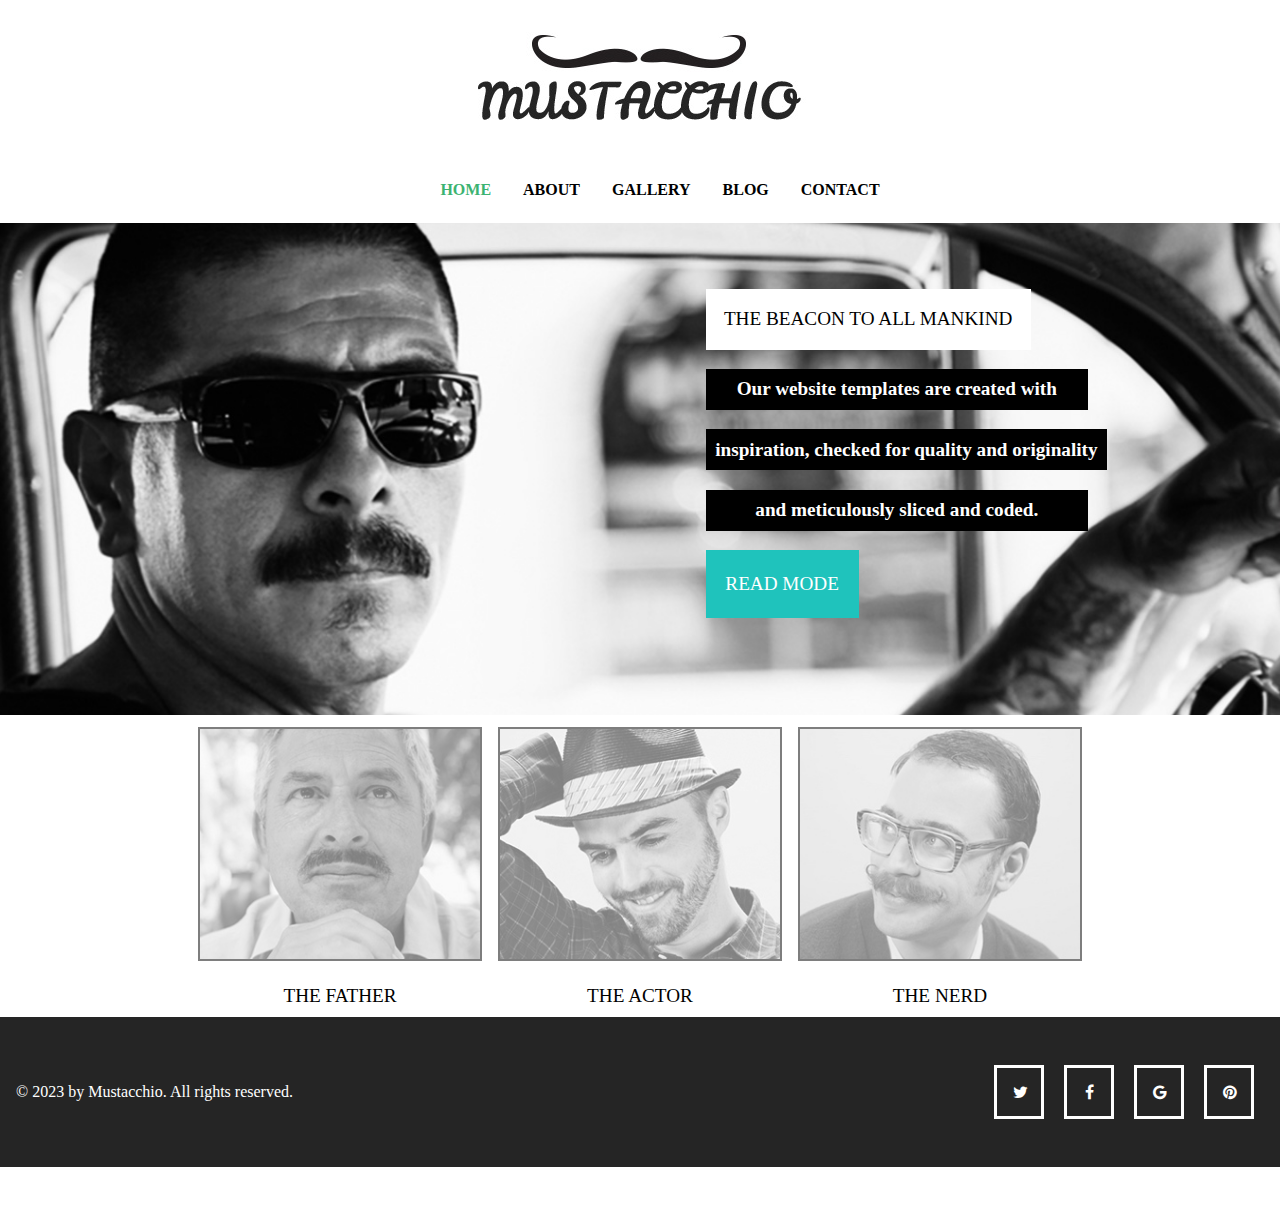
<file: index.html>
<!DOCTYPE html>
<html lang="en">
<head>
    <meta charset="UTF-8">
    <meta name="viewport" content="width=device-width, initial-scale=1.0">
    <meta http-equiv="X-UA-Compatible" content="ie=edge">
    <title>MUSTACCHIO</title>
    <link rel="stylesheet" href="style.css">
    <link rel="stylesheet" href="https://cdnjs.cloudflare.com/ajax/libs/font-awesome/4.7.0/css/font-awesome.min.css">
</head>
<body>
<header class="header col-lg-12 col-md-12 col-sm-12">
        <div class="logo col-lg-12 col-md-12 col-sm-12">
            <img src="logo.jpg" alt="logo">
        </div>
        <nav class="menu col-lg-12 col-md-12 col-sm-12">
            <ul>
                <li><a href="./index.html">home</a></li>
                <li><a href="./about/./about.html">about</a></li>
                <li><a href="./gallery/gallery.html">gallery</a></li>
                <li><a href="./blog/blog.html">blog</a></li>
                <li><a href="/contact/contact.html">contact</a></li>
            </ul>
        </nav>
</header>
<div class="banner col-lg-12 col-md-12 col-sm-12">
        <div class="banner-child">
            <img src="the-beacon.jpg" alt="banner">
        </div>
        <div class="banner-content">
            <p><span class="white">THE BEACON TO ALL MANKIND</span> <span class="black-1">Our website templates are created with</span><span class="black-2">inspiration, checked for quality and originality</span><span class="black-3">and meticulously sliced and coded.</span></p>
            <div class="readmode"><a href="/blog/blog.html"><p>read mode</p></a></div>
        </div>
        
</div>
<div class="container">
    <main class="content col-lg-12 col-md-12 col-sm-12">
        <div class="card-1 col-lg-4 col-md-6 col-sm-12">
            <img src="the-father.jpg" alt="the-father">
            <p>THE FATHER</p>
        </div>
        <div class="card-2 col-lg-4 col-md-6 col-sm-12">
            <img src="the-actor.jpg" alt="the-actor">
            <p>THE ACTOR</p>
        </div>
        <div class="card-3 col-lg-4 col-md-6 col-sm-12">
            <img src="the-nerd.jpg" alt="the-nerd">
            <p>THE NERD</p>
        </div>
    </main>
</div>
<footer class="footer col-lg-12 col-md-12 col-sm-12">
        <div class="info col-lg-6 col-md-6 col-sm-12">
            <p>© 2023 by Mustacchio. All rights reserved.</p>
        </div>
        <div class="social col-lg-6 col-md-6 col-sm-12">
            <a href="#" class="fa fa-facebook"></a>
            <a href="#" class="fa fa-twitter"></a>
            <a href="#" class="fa fa-google"></a>
            <a href="#" class="fa fa-pinterest"></a>
        </div>
    </footer>  
</body>
</html>
</file>
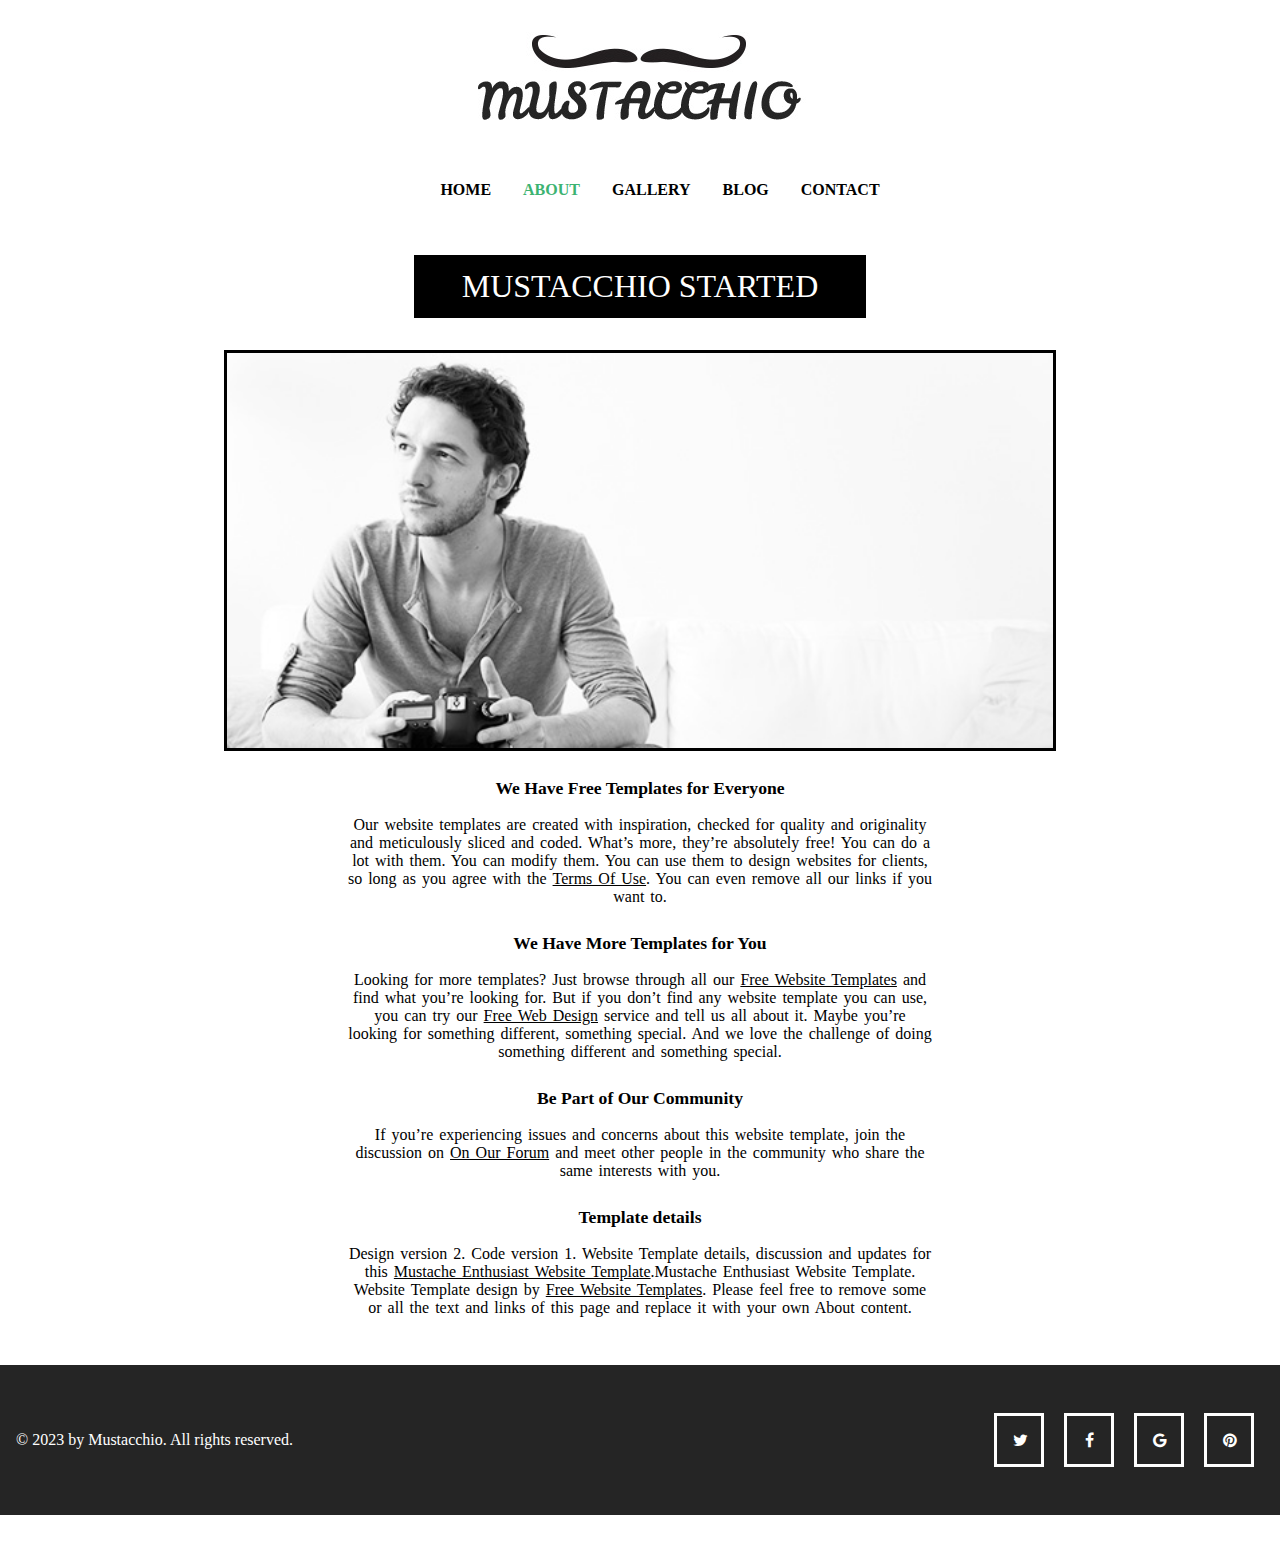
<file: about/about.html>
<!DOCTYPE html>
<html>
<head>
    <meta charset="utf-8">
    <meta http-equiv="X-UA-Compatible" content="IE=edge">
    <title>MUSTACCHIO-About</title>
    <meta name="viewport" content="width=device-width, initial-scale=1">
    <link rel="stylesheet" type="text/css" media="screen" href="./style-about.css">
    <link rel="stylesheet" href="https://cdnjs.cloudflare.com/ajax/libs/font-awesome/4.7.0/css/font-awesome.min.css">
</head>
<body>
        <header class="header col-lg-12 col-md-12 col-sm-12">
                <div class="logo col-lg-12 col-md-12 col-sm-12">
                    <img src="../logo.jpg" alt="logo">
                </div>
                <nav class="menu col-lg-12 col-md-12 col-sm-12">
                    <ul>
                        <li class="li"><a href="/index.html">home</a></li>
                        <li class="li"><a href="/about/about.html">about</a></li>
                        <li class="li"><a href="/gallery/gallery.html">gallery</a></li>
                        <li class="li"><a href="/blog/blog.html">blog</a></li>
                        <li class="li"><a href="/contact/contact.html">contact</a></li>
                    </ul>
                </nav>
        </header>
        <div class="banner col-lg-12 col-md-12 col-sm-12">
                <div class="banner-content col-lg-12 col-md-12 col-sm-12">
                    <p>mustacchio started</p>
                </div>
                <div class="banner-img col-lg-12 col-md-12 col-sm-12">
                    <img src="photographer.jpg" alt="#">
                </div>
                
        </div>
        <div class="container">
            <p>We Have Free Templates for Everyone</p>
                <p>Our website templates are created with inspiration, checked for quality and originality and meticulously sliced and coded. What’s more, they’re absolutely free! You can do a lot with them. You can modify them. You can use them to design websites for clients, so long as you agree with the <a href="#">Terms of Use</a>. You can even remove all our links if you want to.</p>
            <p>We Have More Templates for You</p>
                <p>Looking for more templates? Just browse through all our <a href="#">Free Website Templates</a> and find what you’re looking for. But if you don’t find any website template you can use, you can try our <a href="#">Free Web Design</a> service and tell us all about it. Maybe you’re looking for something different, something special. And we love the challenge of doing something different and something special.</p>
            <p>Be Part of Our Community</p>
                <p>If you’re experiencing issues and concerns about this website template, join the discussion on <a class="lower" href="#">on our forum</a> and meet other people in the community who share the same interests with you.</p>
            <p>Template details</p>
                <p>Design version 2. Code version 1. Website Template details, discussion and updates for this <a href="#">Mustache Enthusiast Website Template</a>.Mustache Enthusiast Website Template. Website Template design by <a href="#">Free Website Templates</a>. Please feel free to remove some or all the text and links of this page and replace it with your own About content.</p>
        </div>
        <footer class="footer col-lg-12 col-md-12 col-sm-12">
                <div class="info col-lg-6 col-md-6 col-sm-12">
                    <p>© 2023 by Mustacchio. All rights reserved.</p>
                </div>
                <div class="social col-lg-6 col-md-6 col-sm-12">
                    <a href="#" class="fa fa-facebook"></a>
                    <a href="#" class="fa fa-twitter"></a>
                    <a href="#" class="fa fa-google"></a>
                    <a href="#" class="fa fa-pinterest"></a>
                </div>
            </footer>  
</body>
</html>
</file>
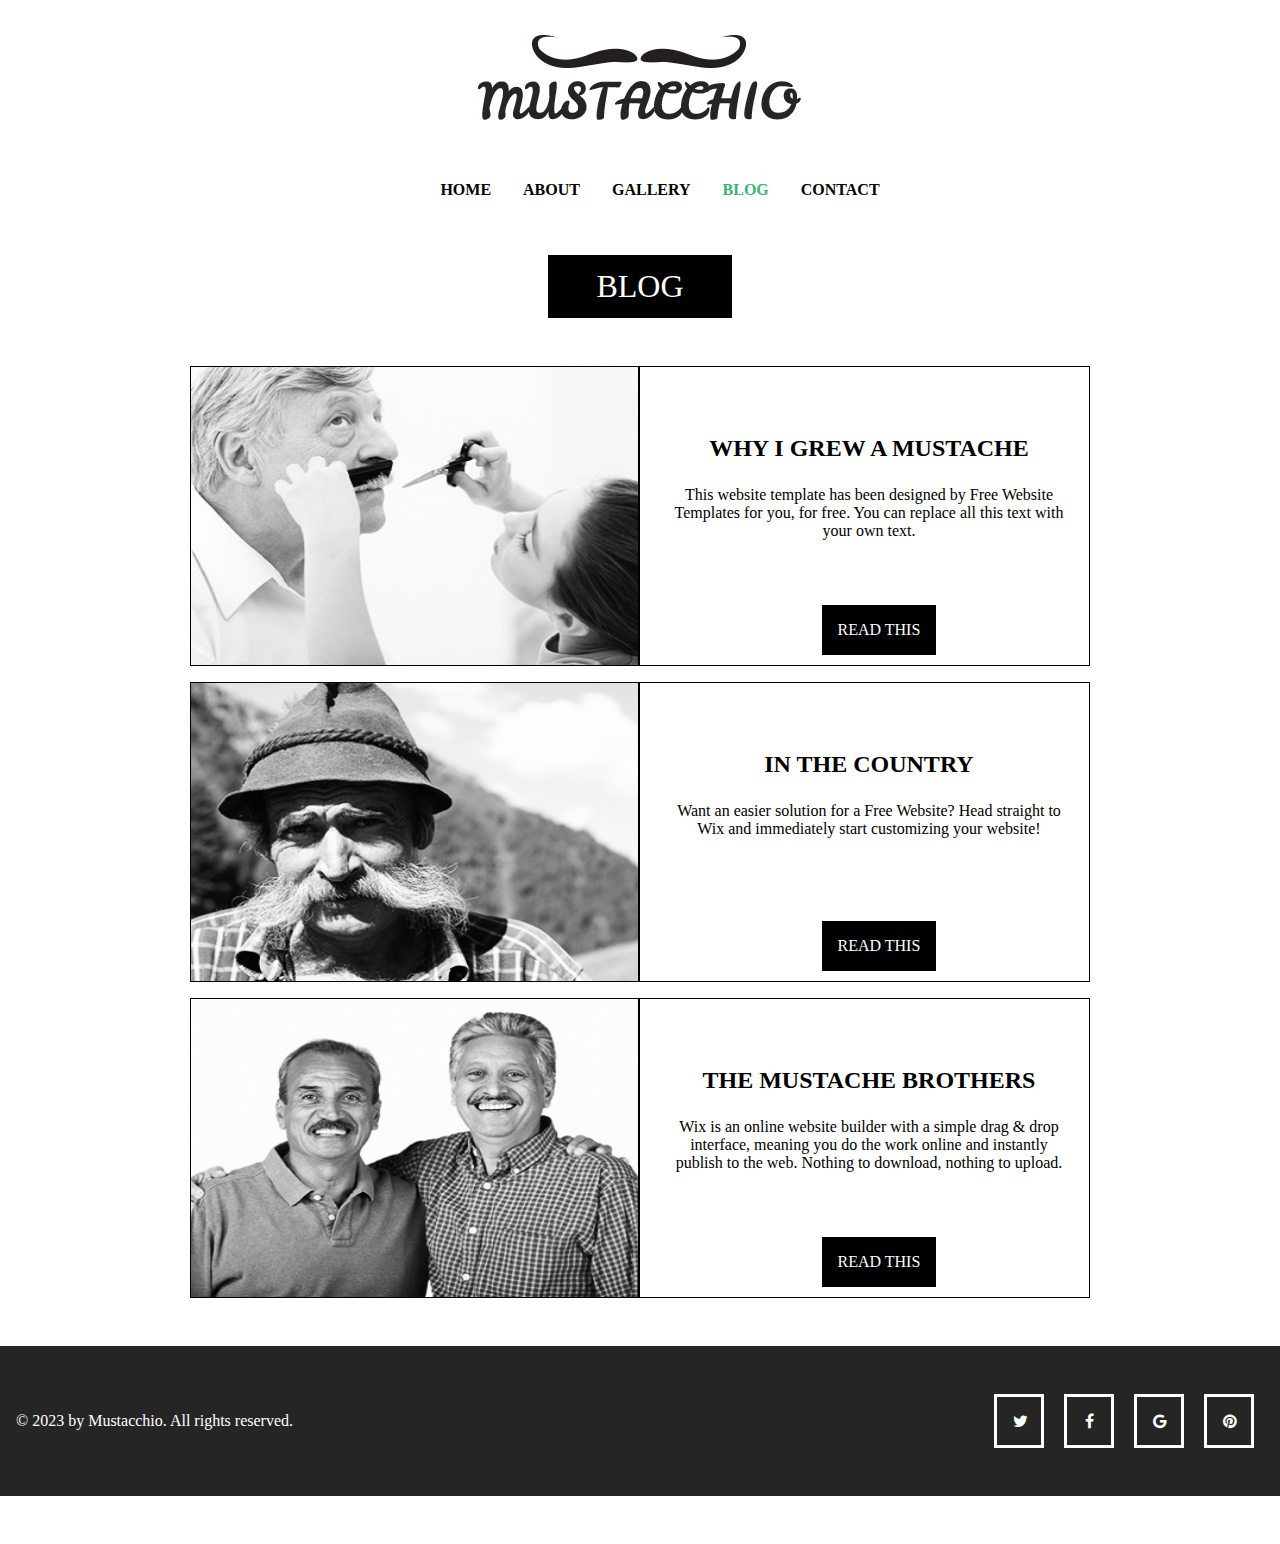
<file: blog/blog.html>
<!DOCTYPE html>
<html>
<head>
    <meta charset="utf-8">
    <meta http-equiv="X-UA-Compatible" content="IE=edge">
    <title>MUSTACCHIO-Blog</title>
    <meta name="viewport" content="width=device-width, initial-scale=1">
    <link rel="stylesheet" type="text/css" media="screen" href="./style-blog.css">
    <link rel="stylesheet" href="https://cdnjs.cloudflare.com/ajax/libs/font-awesome/4.7.0/css/font-awesome.min.css">
</head>
<body>
        <header class="header col-lg-12 col-md-12 col-sm-12">
                <div class="logo col-lg-12 col-md-12 col-sm-12">
                    <img src="../logo.jpg" alt="logo">
                </div>
                <nav class="menu col-lg-12 col-md-12 col-sm-12">
                    <ul>
                        <li class="li"><a href="/index.html">home</a></li>
                        <li class="li"><a href="/about/about.html">about</a></li>
                        <li class="li"><a href="/gallery/gallery.html">gallery</a></li>
                        <li class="li"><a href="/blog/blog.html">blog</a></li>
                        <li class="li"><a href="/contact/contact.html">contact</a></li>
                    </ul>
                </nav>
        </header>
        <div class="banner col-lg-12 col-md-12 col-sm-12">
                <div class="banner-content col-lg-12 col-md-12 col-sm-12">
                    <p>blog</p>
                </div>   
        </div>
        <div class="container">
                <div class="container-img col-lg-12 col-md-12 col-sm-12">
                        <img src="cutting-mustache.jpg" alt="#">
                        <div class="container-content">
                                <p class="title">WHY I GREW A MUSTACHE</p>
                                <p class="content">This website template has been designed by Free Website Templates for you, for free. You can replace all this text with your own text.</p>
                        </div>
                        <div class="btn-content">
                            <a href="/blog//read this/read-this.html">READ THIS</a>
                        </div>
                </div>
                <div class="container-img col-lg-12 col-md-12 col-sm-12">
                        <img src="in-the-country.jpg" alt="#">
                        <div class="container-content">
                                <p class="title">IN THE COUNTRY</p>
                                <p class="content">Want an easier solution for a Free Website? Head straight to Wix and immediately start customizing your website!</p>
                        </div>
                        <div class="btn-content">
                            <a href="/blog//read this/read-this.html">READ THIS</a>
                        </div>
                </div>
                <div class="container-img col-lg-12 col-md-12 col-sm-12">
                        <img src="mustache-brothers.jpg" alt="#">
                        <div class="container-content">
                                <p class="title">THE MUSTACHE BROTHERS</p>
                                <p class="content">Wix is an online website builder with a simple drag & drop interface, meaning you do the work online and instantly publish to the web. Nothing to download, nothing to upload.</p>
                        </div>
                        <div class="btn-content">
                            <a href="/blog//read this/read-this.html">READ THIS</a>
                        </div>
                </div>
        </div>
        <footer class="footer col-lg-12 col-md-12 col-sm-12">
                <div class="info col-lg-6 col-md-6 col-sm-12">
                    <p>© 2023 by Mustacchio. All rights reserved.</p>
                </div>
                <div class="social col-lg-6 col-md-6 col-sm-12">
                    <a href="#" class="fa fa-facebook"></a>
                    <a href="#" class="fa fa-twitter"></a>
                    <a href="#" class="fa fa-google"></a>
                    <a href="#" class="fa fa-pinterest"></a>
                </div>
            </footer>  
</body>
</html>
</file>
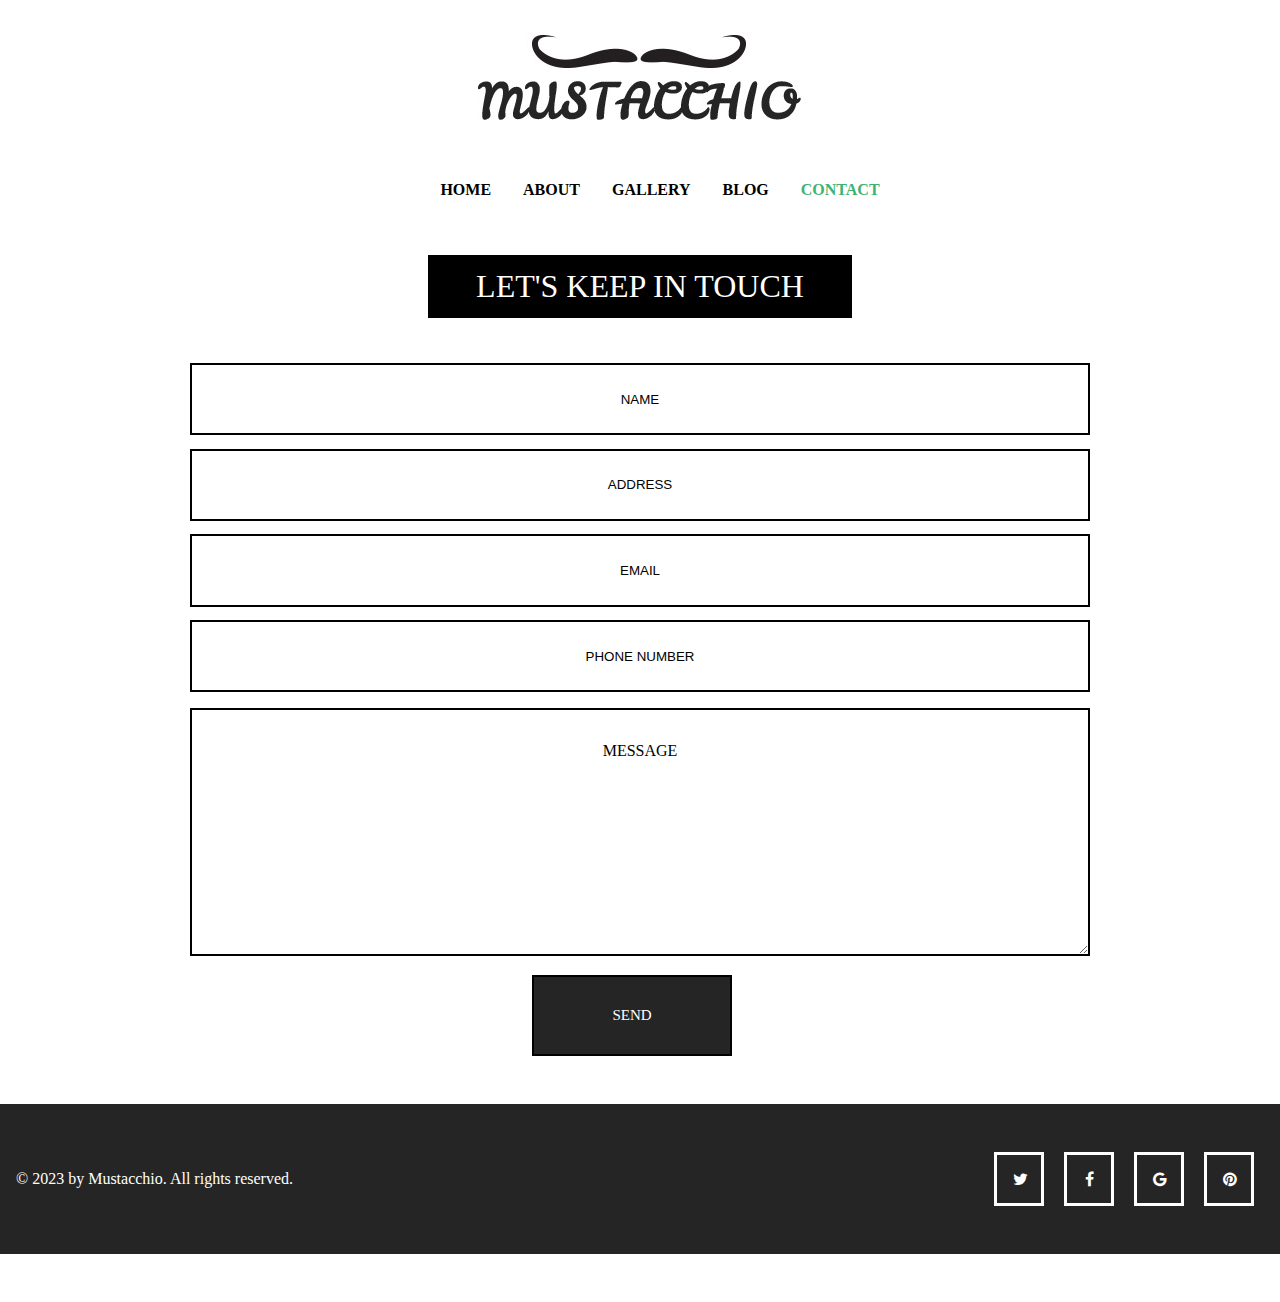
<file: contact/contact.html>
<!DOCTYPE html>
<html>
<head>
    <meta charset="utf-8">
    <meta http-equiv="X-UA-Compatible" content="IE=edge">
    <title>MUSTACCHIO-Contact</title>
    <meta name="viewport" content="width=device-width, initial-scale=1">
    <link rel="stylesheet" type="text/css" media="screen" href="./style-contact.css">
    <link rel="stylesheet" href="https://cdnjs.cloudflare.com/ajax/libs/font-awesome/4.7.0/css/font-awesome.min.css">
</head>
<body>
        <header class="header col-lg-12 col-md-12 col-sm-12">
                <div class="logo col-lg-12 col-md-12 col-sm-12">
                    <img src="../logo.jpg" alt="logo">
                </div>
                <nav class="menu col-lg-12 col-md-12 col-sm-12">
                    <ul>
                        <li class="li"><a href="/index.html">home</a></li>
                        <li class="li"><a href="/about/about.html">about</a></li>
                        <li class="li"><a href="/gallery/gallery.html">gallery</a></li>
                        <li class="li"><a href="/blog/blog.html">blog</a></li>
                        <li class="li"><a href="/contact/contact.html">contact</a></li>
                    </ul>
                </nav>
        </header>
        <div class="banner col-lg-12 col-md-12 col-sm-12">
                <div class="banner-content col-lg-12 col-md-12 col-sm-12">
                    <p>LET'S KEEP IN TOUCH</p>
                </div>   
        </div>
        <div class="container">
                <div class="container col-lg-12 col-md-12 col-sm-12">
                    <form action="contact.html">
                        <input type="text" name="name" value="NAME">
                        <input type="text" name="address" value="ADDRESS">
                        <input type="text" name="email" value="EMAIL">
                        <input type="text" name="phone number" value="PHONE NUMBER">
                        <textarea name="message" id="textarea" cols="30" rows="10">MESSAGE</textarea>
                        <div class="input"><input type="submit" value="SEND"></div>
                    </form>
                </div>
        </div>
        <footer class="footer col-lg-12 col-md-12 col-sm-12">
                <div class="info col-lg-6 col-md-6 col-sm-12">
                    <p>© 2023 by Mustacchio. All rights reserved.</p>
                </div>
                <div class="social col-lg-6 col-md-6 col-sm-12">
                    <a href="#" class="fa fa-facebook"></a>
                    <a href="#" class="fa fa-twitter"></a>
                    <a href="#" class="fa fa-google"></a>
                    <a href="#" class="fa fa-pinterest"></a>
                </div>
            </footer>  
</body>
</html>
</file>
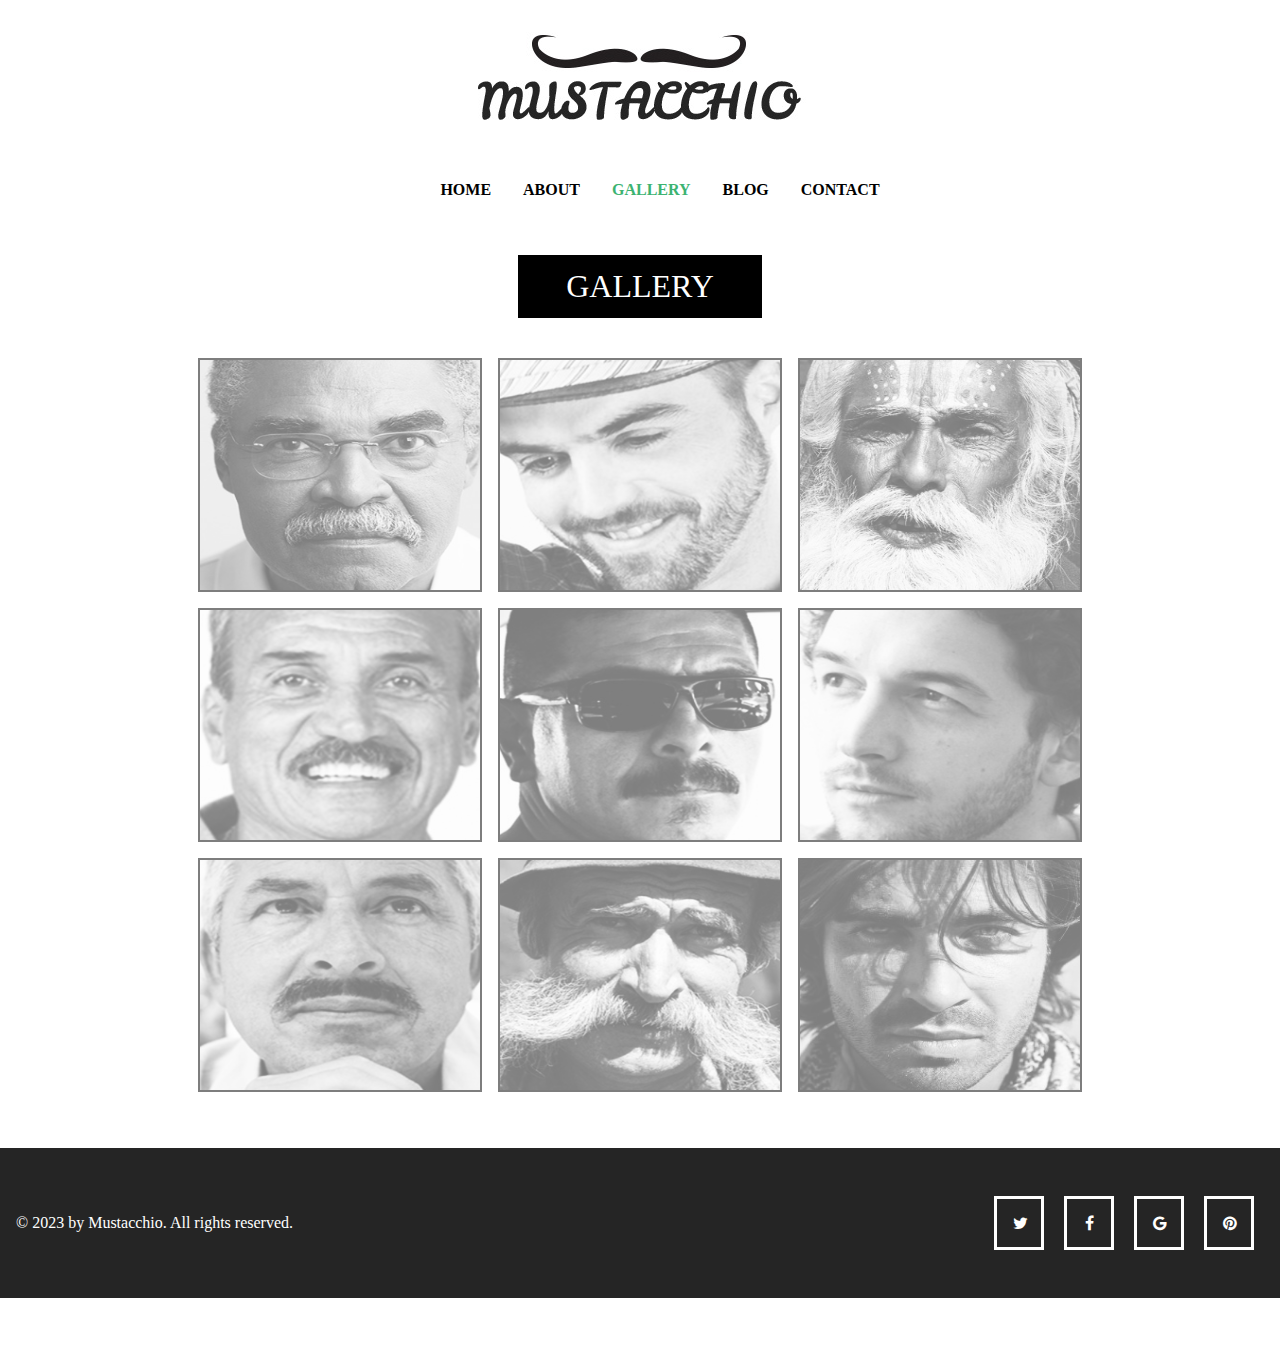
<file: gallery/gallery.html>
<!DOCTYPE html>
<html>
<head>
    <meta charset="utf-8">
    <meta http-equiv="X-UA-Compatible" content="IE=edge">
    <title>MUSTACCHIO-Gallery</title>
    <meta name="viewport" content="width=device-width, initial-scale=1">
    <link rel="stylesheet" type="text/css" media="screen" href="./style-gallery.css">
    <link rel="stylesheet" href="https://cdnjs.cloudflare.com/ajax/libs/font-awesome/4.7.0/css/font-awesome.min.css">
</head>
<body>
        <header class="header col-lg-12 col-md-12 col-sm-12">
                <div class="logo col-lg-12 col-md-12 col-sm-12">
                    <img src="../logo.jpg" alt="logo">
                </div>
                <nav class="menu col-lg-12 col-md-12 col-sm-12">
                    <ul>
                        <li class="li"><a href="/index.html">home</a></li>
                        <li class="li"><a href="/about/about.html">about</a></li>
                        <li class="li"><a href="/gallery/gallery.html">gallery</a></li>
                        <li class="li"><a href="/blog/blog.html">blog</a></li>
                        <li class="li"><a href="/contact/contact.html">contact</a></li>
                    </ul>
                </nav>
        </header>
        <div class="banner col-lg-12 col-md-12 col-sm-12">
                <div class="banner-content col-lg-12 col-md-12 col-sm-12">
                    <p>GALLERY</p>
                </div>
        </div>
        <div class="container">
                <main class="content col-lg-12 col-md-12 col-sm-12">
                    <div class="card-1 col-lg-4 col-md-6 col-sm-12">
                        <img src="mustache1.jpg">
                    </div>
                    <div class="card-2 col-lg-4 col-md-6 col-sm-12">
                        <img src="mustache2.jpg">
                    </div>
                    <div class="card-3 col-lg-4 col-md-6 col-sm-12">
                        <img src="mustache3.jpg">
                    </div>
                    <div class="card-1 col-lg-4 col-md-6 col-sm-12">
                            <img src="mustache4.jpg">
                        </div>
                        <div class="card-2 col-lg-4 col-md-6 col-sm-12">
                            <img src="mustache5.jpg">
                         </div>
                        <div class="card-3 col-lg-4 col-md-6 col-sm-12">
                            <img src="mustache6.jpg">
                         </div>
                        <div class="card-1 col-lg-4 col-md-6 col-sm-12">
                                <img src="mustache7.jpg">
                            </div>
                            <div class="card-2 col-lg-4 col-md-6 col-sm-12">
                                <img src="mustache8.jpg" alt="the-actor">
                            </div>
                            <div class="card-3 col-lg-4 col-md-6 col-sm-12">
                                <img src="mustache9.jpg" alt="the-nerd">
                            </div>
                </main>
            </div>
        <footer class="footer col-lg-12 col-md-12 col-sm-12">
                <div class="info col-lg-6 col-md-6 col-sm-12">
                    <p>© 2023 by Mustacchio. All rights reserved.</p>
                </div>
                <div class="social col-lg-6 col-md-6 col-sm-12">
                    <a href="#" class="fa fa-facebook"></a>
                    <a href="#" class="fa fa-twitter"></a>
                    <a href="#" class="fa fa-google"></a>
                    <a href="#" class="fa fa-pinterest"></a>
                </div>
            </footer>  
</body>
</html>
</file>
<file: style.css>
*{
    box-sizing: border-box;
}
body{
    padding: 0;
    margin: 0;
}
.container{
    max-width: 900px;
    margin: auto;
}
[class*='col']{
    display: flex;
    flex-wrap: wrap;
    /* border: 1px solid #000; */
    min-height: 50px;
}
.header>*{
    display: flex;
    justify-content: center;
}
.logo{
    padding: 2em 1em;
}
.menu{
    position: relative;
}
.menu ul{
    list-style-type: none;
    display: flex;
}
a{
    display: block;
    text-transform: uppercase;
    text-decoration: none;
}
.menu a{
    color: #000;
    font-weight: 900;
    padding: .5em 1em;
}
.menu ul >:nth-child(1) a{
    color: mediumseagreen;
}
.menu a:hover {
    color: mediumseagreen;
}
.banner-child{
    position: relative;
    display: block;
    width: 100%;
}
.banner-child img{
    width: 100%;
}
.banner-content{
    position: absolute;
    font-size: 1.2em;
    font-weight: 400;
    top: 30%;
    right: 15%;
    text-align: center;
}
.banner-content .white{
    display: block;
    background-color: #ffffff;
    width: 85%;
    padding: 1em 0;
}
[class*='black']{
    display: block;
    background-color: #000000;
    color: #ffffff;
    font-weight: 600;
    padding: .5em 0;
    margin-top: 1em;
}
.black-1{
    width: 100%;
}
.black-2{
    width: 105%;
}
.black-3{
    width: 100%;
}
.readmode{
    text-transform: uppercase;
    background-color: rgb(31, 195, 188);
    width: 40%;
}
.readmode a{
    display: block;
    color: #ffffff;
    padding: .2em;
}
.readmode a:hover{
    background-color:rgba(255, 255, 255, .3)
}
.content > *{
    justify-content: center;
    align-items: center;
    width: 100%;
    padding: .5em;
    cursor: pointer;
}
.card-1{
    display: block;
    height: 250px;
    position: relative;
    
    /* border: 1px solid #000; */
}
.card-1 img{
    height: 100%;
    width: 100%;
    opacity: .5;
    border: 2px solid #000;
}
.card-2{
    display: block;
    height: 250px;
    position: relative;
}
.card-2 img{
    height: 100%;
    width: 100%;
    border: 2px solid #000;
    opacity: .5;
}
.card-3{
    display: block;
    height: 250px;
    position: relative;
}
.card-3 img{
    height: 100%;
    width: 100%;
    border: 2px solid #000;
    opacity: .5;
}
[class*='card'] img:hover{
    transition: 1.5s;
    opacity: 1;
}
.content p{
    text-align: center;
    font-weight: 500;
    font-size: 1.2em;
}
.footer{
    display: flex;
    margin: 3em 0;
    min-height: 150px;
    background-color: rgb(37, 37, 37);
    align-items: center;
    padding: 0 1em;
}
.info p{
    color: #ffffff;
}
.social{
    justify-content: flex-end;
}
.fa {
    padding: 1em;
    font-size: 30px;
    width: 50px;
    text-align: center;
    text-decoration: none;
    margin: 20px 10px;
    border: 3px solid #fff;
    font-weight: 700;
}
.fa:hover {
    background-color: white;
    color: black;
}

.fa-facebook {
    background: rgb(37, 37, 37);
    color: white;
}

.fa-twitter {
    background: rgb(37, 37, 37);
    color: white;
    order: -1;
}

.fa-google {
    background: rgb(37, 37, 37);
    color: white;
}
.fa-pinterest {
    background: rgb(37, 37, 37);
    color: white;
}






/* RESONSIVE */
@media screen and (min-width: 576px){
    .col-sm-1{max-width: 8.3333%;flex-basis : 8.3333%}
    .col-sm-2{max-width: 16.6667%;flex-basis : 16.6667%}
    .col-sm-3{max-width: 25%;flex-basis : 25%}
    .col-sm-4{max-width: 33.3333%;flex-basis : 33.3333%}
    .col-sm-5{max-width: 41.6667%;flex-basis : 41.6667%}
    .col-sm-6{max-width: 50%;flex-basis : 50%}
    .col-sm-7{max-width: 58.3333%;flex-basis : 58.3333%}
    .col-sm-8{max-width: 66.6667%;flex-basis : 66.6667%}
    .col-sm-9{max-width: 75%;flex-basis : 75%}
    .col-sm-10{max-width: 83.3333%;flex-basis : 83.3333%}
    .col-sm-11{max-width: 91.6667%;flex-basis : 91.6667%}
    .col-sm-12{max-width: 100%;flex-basis : 100%}
}
  @media screen and (min-width: 768px){
    .col-md-1{max-width: 8.3333%;flex-basis : 8.3333%}
    .col-md-2{max-width: 16.6667%;flex-basis : 16.6667%}
    .col-md-3{max-width: 25%;flex-basis : 25%}
    .col-md-4{max-width: 33.3333%;flex-basis : 33.3333%}
    .col-md-5{max-width: 41.6667%;flex-basis : 41.6667%}
    .col-md-6{max-width: 50%;flex-basis : 50%}
    .col-md-7{max-width: 58.3333%;flex-basis : 58.3333%}
    .col-md-8{max-width: 66.6667%;flex-basis : 66.6667%}
    .col-md-9{max-width: 75%;flex-basis : 75%}
    .col-md-10{max-width: 83.3333%;flex-basis : 83.3333%}
    .col-md-11{max-width: 91.6667%;flex-basis : 91.6667%}
    .col-md-12{max-width: 100%;flex-basis : 100%}
    
  }
  @media screen and (min-width: 992px){
    .col-lg-1{max-width: 8.3333%;flex-basis : 8.3333%}
    .col-lg-2{max-width: 16.6667%;flex-basis : 16.6667%}
    .col-lg-3{max-width: 25%;flex-basis : 25%}
    .col-lg-4{max-width: 33.3333%;flex-basis : 33.3333%}
    .col-lg-5{max-width: 41.6667%;flex-basis : 41.6667%}
    .col-lg-6{max-width: 50%;flex-basis : 50%}
    .col-lg-7{max-width: 58.3333%;flex-basis : 58.3333%}
    .col-lg-8{max-width: 66.6667%;flex-basis : 66.6667%}
    .col-lg-9{max-width: 75%;flex-basis : 75%}
    .col-lg-10{max-width: 83.3333%;flex-basis : 83.3333%}
    .col-lg-11{max-width: 91.6667%;flex-basis : 91.6667%}
    .col-lg-12{max-width: 100%;flex-basis : 100%}
  }
  @media screen and (min-width: 768px) and (max-width: 991px){
      .container{
          flex-direction: column;
      }
      .banner-content{
          display: none;
      }
      .content > *{
          padding: 2em;
      }
      .card-3{
          margin-left: 25%;
      }
  }
  @media screen and (min-width: 576px) and (max-width: 767px){
    .container{
        flex-direction: column;
    }
    .banner-content{
        display: none;
    }
    .content > *{
        padding: 2em;
    }
    .content img{
        width: 50%;
        margin-left: 25%;
    }
    .footer>*{
        justify-content: center;
    }

  }
  /* END RESPONSIVE */
</file>
<file: about/style-about.css>
*{
    box-sizing: border-box;
}
body{
    padding: 0;
    margin: 0;
}
.container{
    max-width: 900px;
    margin: auto;
}
[class*='col']{
    display: flex;
    flex-wrap: wrap;
    /* border: 1px solid #000; */
    min-height: 50px;
}
.header>*{
    display: flex;
    justify-content: center;
}
.logo{
    padding: 2em 1em;
}
.menu{
    position: relative;
}
.menu ul{
    list-style-type: none;
    display: flex;
}
a{
    display: block;
    text-transform: uppercase;
    text-decoration: none;
}
.menu a{
    color: #000;
    font-weight: 900;
    padding: .5em 1em;
}
.menu ul >:nth-child(2) a{
    color: mediumseagreen;
}
.menu a:hover {
    color: mediumseagreen;
}
.banner >*{
    justify-content: center;
}
.banner p{
    background-color: black;
    padding: .4em 1.5em;
    color: #ffffff;
    text-transform: uppercase;
    font-weight: 500;
    font-size: 2em;
}
.banner-img img{
    border: 3px solid #000;
    width: 65%;
    height: 100%;
}
.container>p:nth-child(odd) {
    text-align: center;
    font-size: 1.1em;
    font-weight: bold;
    padding: .5em 0 0;
}
.container>p:nth-child(even){
    text-align: center;
    width: 65%;
    margin-left: 17.5%;
    word-spacing: 2px;
}
.container a{
    display: inline-block;
    color: #000000;
    text-decoration: underline;
    text-transform: capitalize;
}
.lower{
    text-transform: lowercase;
}
.footer{
    display: flex;
    margin: 3em 0;
    min-height: 150px;
    background-color: rgb(37, 37, 37);
    align-items: center;
    padding: 0 1em;
}
.info p{
    color: #ffffff;
}
.social{
    justify-content: flex-end;
}
.fa {
    padding: 1em;
    font-size: 30px;
    width: 50px;
    text-align: center;
    text-decoration: none;
    margin: 20px 10px;
    border: 3px solid #fff;
    font-weight: 700;
}
.fa:hover {
    background-color: white;
    color: black;
}

.fa-facebook {
    background: rgb(37, 37, 37);
    color: white;
}

.fa-twitter {
    background: rgb(37, 37, 37);
    color: white;
    order: -1;
}

.fa-google {
    background: rgb(37, 37, 37);
    color: white;
}
.fa-pinterest {
    background: rgb(37, 37, 37);
    color: white;
}






/* RESONSIVE */
@media screen and (min-width: 576px){
    .col-sm-1{max-width: 8.3333%;flex-basis : 8.3333%}
    .col-sm-2{max-width: 16.6667%;flex-basis : 16.6667%}
    .col-sm-3{max-width: 25%;flex-basis : 25%}
    .col-sm-4{max-width: 33.3333%;flex-basis : 33.3333%}
    .col-sm-5{max-width: 41.6667%;flex-basis : 41.6667%}
    .col-sm-6{max-width: 50%;flex-basis : 50%}
    .col-sm-7{max-width: 58.3333%;flex-basis : 58.3333%}
    .col-sm-8{max-width: 66.6667%;flex-basis : 66.6667%}
    .col-sm-9{max-width: 75%;flex-basis : 75%}
    .col-sm-10{max-width: 83.3333%;flex-basis : 83.3333%}
    .col-sm-11{max-width: 91.6667%;flex-basis : 91.6667%}
    .col-sm-12{max-width: 100%;flex-basis : 100%}
}
  @media screen and (min-width: 768px){
    .col-md-1{max-width: 8.3333%;flex-basis : 8.3333%}
    .col-md-2{max-width: 16.6667%;flex-basis : 16.6667%}
    .col-md-3{max-width: 25%;flex-basis : 25%}
    .col-md-4{max-width: 33.3333%;flex-basis : 33.3333%}
    .col-md-5{max-width: 41.6667%;flex-basis : 41.6667%}
    .col-md-6{max-width: 50%;flex-basis : 50%}
    .col-md-7{max-width: 58.3333%;flex-basis : 58.3333%}
    .col-md-8{max-width: 66.6667%;flex-basis : 66.6667%}
    .col-md-9{max-width: 75%;flex-basis : 75%}
    .col-md-10{max-width: 83.3333%;flex-basis : 83.3333%}
    .col-md-11{max-width: 91.6667%;flex-basis : 91.6667%}
    .col-md-12{max-width: 100%;flex-basis : 100%}
    
  }
  @media screen and (min-width: 992px){
    .col-lg-1{max-width: 8.3333%;flex-basis : 8.3333%}
    .col-lg-2{max-width: 16.6667%;flex-basis : 16.6667%}
    .col-lg-3{max-width: 25%;flex-basis : 25%}
    .col-lg-4{max-width: 33.3333%;flex-basis : 33.3333%}
    .col-lg-5{max-width: 41.6667%;flex-basis : 41.6667%}
    .col-lg-6{max-width: 50%;flex-basis : 50%}
    .col-lg-7{max-width: 58.3333%;flex-basis : 58.3333%}
    .col-lg-8{max-width: 66.6667%;flex-basis : 66.6667%}
    .col-lg-9{max-width: 75%;flex-basis : 75%}
    .col-lg-10{max-width: 83.3333%;flex-basis : 83.3333%}
    .col-lg-11{max-width: 91.6667%;flex-basis : 91.6667%}
    .col-lg-12{max-width: 100%;flex-basis : 100%}
  }
  @media screen and (min-width: 768px) and (max-width: 991px){
      .container{
          flex-direction: column;
      }
      .banner-content{
          display: none;
      }
      .content > *{
          padding: 2em;
      }
      .card-3{
          margin-left: 25%;
      }
  }
  @media screen and (min-width: 576px) and (max-width: 767px){
    .container{
        flex-direction: column;
    }
    .banner-content{
        display: none;
    }
    .content > *{
        padding: 2em;
    }
    .content img{
        width: 50%;
        margin-left: 25%;
    }
    .footer>*{
        justify-content: center;
    }

  }
  /* END RESPONSIVE */
</file>
<file: blog/style-blog.css>
*{
    box-sizing: border-box;
}
body{
    padding: 0;
    margin: 0;
}
.container{
    max-width: 900px;
    margin: auto;
}
[class*='col']{
    display: flex;
    flex-wrap: wrap;
    /* border: 1px solid #000; */
    min-height: 50px;
}
.header>*{
    display: flex;
    justify-content: center;
}
.logo{
    padding: 2em 1em;
}
.menu{
    position: relative;
}
.menu ul{
    list-style-type: none;
    display: flex;
}
a{
    display: block;
    text-transform: uppercase;
    text-decoration: none;
}
.menu a{
    color: #000;
    font-weight: 900;
    padding: .5em 1em;
}
.menu ul >:nth-child(4) a{
    color: mediumseagreen;
}
.menu a:hover {
    color: mediumseagreen;
}
.banner >*{
    justify-content: center;
}
.banner p{
    background-color: black;
    padding: .4em 1.5em;
    color: #ffffff;
    text-transform: uppercase;
    font-weight: 500;
    font-size: 2em;
}
.container-img{
    border: 1px solid #000;
    width: 100%;
    height: 300px;
    position: relative;
    margin-top: 1em;
}
.container-img img{
    border-right: 2px solid #000;
    width: 50%;
    height: 100%;
}
.container-content{
    position: absolute;
    width: 45%;
    top: 15%;
    right: 2%;
    text-align: center;
}
.container-content .title{
    font-weight: 900;
    font-size: 1.5em;
}
.btn-content a{
    width: 50px;
    height: 50px;
    position: absolute;
    top: 80%;
    right: 17%;
    width: auto;
    background-color: black;
    color: #ffffff;
    text-transform: uppercase;
    padding: 1em;
    
}
.footer{
    display: flex;
    margin: 3em 0;
    min-height: 150px;
    background-color: rgb(37, 37, 37);
    align-items: center;
    padding: 0 1em;
}
.info p{
    color: #ffffff;
}
.social{
    justify-content: flex-end;
}
.fa {
    padding: 1em;
    font-size: 30px;
    width: 50px;
    text-align: center;
    text-decoration: none;
    margin: 20px 10px;
    border: 3px solid #fff;
    font-weight: 700;
}
.fa:hover {
    background-color: white;
    color: black;
}

.fa-facebook {
    background: rgb(37, 37, 37);
    color: white;
}

.fa-twitter {
    background: rgb(37, 37, 37);
    color: white;
    order: -1;
}

.fa-google {
    background: rgb(37, 37, 37);
    color: white;
}
.fa-pinterest {
    background: rgb(37, 37, 37);
    color: white;
}






/* RESONSIVE */
@media screen and (min-width: 576px){
    .col-sm-1{max-width: 8.3333%;flex-basis : 8.3333%}
    .col-sm-2{max-width: 16.6667%;flex-basis : 16.6667%}
    .col-sm-3{max-width: 25%;flex-basis : 25%}
    .col-sm-4{max-width: 33.3333%;flex-basis : 33.3333%}
    .col-sm-5{max-width: 41.6667%;flex-basis : 41.6667%}
    .col-sm-6{max-width: 50%;flex-basis : 50%}
    .col-sm-7{max-width: 58.3333%;flex-basis : 58.3333%}
    .col-sm-8{max-width: 66.6667%;flex-basis : 66.6667%}
    .col-sm-9{max-width: 75%;flex-basis : 75%}
    .col-sm-10{max-width: 83.3333%;flex-basis : 83.3333%}
    .col-sm-11{max-width: 91.6667%;flex-basis : 91.6667%}
    .col-sm-12{max-width: 100%;flex-basis : 100%}
}
  @media screen and (min-width: 768px){
    .col-md-1{max-width: 8.3333%;flex-basis : 8.3333%}
    .col-md-2{max-width: 16.6667%;flex-basis : 16.6667%}
    .col-md-3{max-width: 25%;flex-basis : 25%}
    .col-md-4{max-width: 33.3333%;flex-basis : 33.3333%}
    .col-md-5{max-width: 41.6667%;flex-basis : 41.6667%}
    .col-md-6{max-width: 50%;flex-basis : 50%}
    .col-md-7{max-width: 58.3333%;flex-basis : 58.3333%}
    .col-md-8{max-width: 66.6667%;flex-basis : 66.6667%}
    .col-md-9{max-width: 75%;flex-basis : 75%}
    .col-md-10{max-width: 83.3333%;flex-basis : 83.3333%}
    .col-md-11{max-width: 91.6667%;flex-basis : 91.6667%}
    .col-md-12{max-width: 100%;flex-basis : 100%}
    
  }
  @media screen and (min-width: 992px){
    .col-lg-1{max-width: 8.3333%;flex-basis : 8.3333%}
    .col-lg-2{max-width: 16.6667%;flex-basis : 16.6667%}
    .col-lg-3{max-width: 25%;flex-basis : 25%}
    .col-lg-4{max-width: 33.3333%;flex-basis : 33.3333%}
    .col-lg-5{max-width: 41.6667%;flex-basis : 41.6667%}
    .col-lg-6{max-width: 50%;flex-basis : 50%}
    .col-lg-7{max-width: 58.3333%;flex-basis : 58.3333%}
    .col-lg-8{max-width: 66.6667%;flex-basis : 66.6667%}
    .col-lg-9{max-width: 75%;flex-basis : 75%}
    .col-lg-10{max-width: 83.3333%;flex-basis : 83.3333%}
    .col-lg-11{max-width: 91.6667%;flex-basis : 91.6667%}
    .col-lg-12{max-width: 100%;flex-basis : 100%}
  }
  @media screen and (min-width: 768px) and (max-width: 991px){
      .container{
          flex-direction: column;
      }
      .banner-content{
          display: none;
      }
      .content > *{
          padding: 2em;
      }
      .card-3{
          margin-left: 25%;
      }
  }
  @media screen and (min-width: 576px) and (max-width: 767px){
    .container{
        flex-direction: column;
    }
    .banner-content{
        display: none;
    }
    .content > *{
        padding: 2em;
    }
    .content img{
        width: 50%;
        margin-left: 25%;
    }
    .footer>*{
        justify-content: center;
    }

  }
  /* END RESPONSIVE */
</file>
<file: contact/style-contact.css>
*{
    box-sizing: border-box;
}
body{
    padding: 0;
    margin: 0;
}
.container{
    max-width: 900px;
    margin: auto;
}
[class*='col']{
    display: flex;
    flex-wrap: wrap;
    /* border: 1px solid #000; */
    min-height: 50px;
}
.header>*{
    display: flex;
    justify-content: center;
}
.logo{
    padding: 2em 1em;
}
.menu{
    position: relative;
}
.menu ul{
    list-style-type: none;
    display: flex;
}
a{
    display: block;
    text-transform: uppercase;
    text-decoration: none;
}
.menu a{
    color: #000;
    font-weight: 900;
    padding: .5em 1em;
}
.menu ul >:nth-child(5) a{
    color: mediumseagreen;
}
.menu a:hover {
    color: mediumseagreen;
}
.banner >*{
    justify-content: center;
}
.banner p{
    background-color: black;
    padding: .4em 1.5em;
    color: #ffffff;
    text-transform: uppercase;
    font-weight: 500;
    font-size: 2em;
}
.container input,textarea{
    width: 100%;
    padding: 2em;
    margin-top: 1em;
    border: 2px solid #000;
    text-align: center;
}
[name*='message']{
    font:inherit
}
[type*='submit']{
    margin-left: 38%;
    max-width: 200px;
    background: #252525;
    color: #fff;
    font-family: "Arial Black";
    font-size: 15px;
    font-weight: normal;
    display: inline-block;
    padding: 20px 28px;
}
[type*='submit']:hover{
background: #fff;
color: #252525;
cursor: pointer;
}
.footer{
    display: flex;
    margin: 3em 0;
    min-height: 150px;
    background-color: rgb(37, 37, 37);
    align-items: center;
    padding: 0 1em;
}
.info p{
    color: #ffffff;
}
.social{
    justify-content: flex-end;
}
.fa {
    padding: 1em;
    font-size: 30px;
    width: 50px;
    text-align: center;
    text-decoration: none;
    margin: 20px 10px;
    border: 3px solid #fff;
    font-weight: 700;
}
.fa:hover {
    background-color: white;
    color: black;
}

.fa-facebook {
    background: rgb(37, 37, 37);
    color: white;
}

.fa-twitter {
    background: rgb(37, 37, 37);
    color: white;
    order: -1;
}

.fa-google {
    background: rgb(37, 37, 37);
    color: white;
}
.fa-pinterest {
    background: rgb(37, 37, 37);
    color: white;
}






/* RESONSIVE */
@media screen and (min-width: 576px){
    .col-sm-1{max-width: 8.3333%;flex-basis : 8.3333%}
    .col-sm-2{max-width: 16.6667%;flex-basis : 16.6667%}
    .col-sm-3{max-width: 25%;flex-basis : 25%}
    .col-sm-4{max-width: 33.3333%;flex-basis : 33.3333%}
    .col-sm-5{max-width: 41.6667%;flex-basis : 41.6667%}
    .col-sm-6{max-width: 50%;flex-basis : 50%}
    .col-sm-7{max-width: 58.3333%;flex-basis : 58.3333%}
    .col-sm-8{max-width: 66.6667%;flex-basis : 66.6667%}
    .col-sm-9{max-width: 75%;flex-basis : 75%}
    .col-sm-10{max-width: 83.3333%;flex-basis : 83.3333%}
    .col-sm-11{max-width: 91.6667%;flex-basis : 91.6667%}
    .col-sm-12{max-width: 100%;flex-basis : 100%}
}
  @media screen and (min-width: 768px){
    .col-md-1{max-width: 8.3333%;flex-basis : 8.3333%}
    .col-md-2{max-width: 16.6667%;flex-basis : 16.6667%}
    .col-md-3{max-width: 25%;flex-basis : 25%}
    .col-md-4{max-width: 33.3333%;flex-basis : 33.3333%}
    .col-md-5{max-width: 41.6667%;flex-basis : 41.6667%}
    .col-md-6{max-width: 50%;flex-basis : 50%}
    .col-md-7{max-width: 58.3333%;flex-basis : 58.3333%}
    .col-md-8{max-width: 66.6667%;flex-basis : 66.6667%}
    .col-md-9{max-width: 75%;flex-basis : 75%}
    .col-md-10{max-width: 83.3333%;flex-basis : 83.3333%}
    .col-md-11{max-width: 91.6667%;flex-basis : 91.6667%}
    .col-md-12{max-width: 100%;flex-basis : 100%}
    
  }
  @media screen and (min-width: 992px){
    .col-lg-1{max-width: 8.3333%;flex-basis : 8.3333%}
    .col-lg-2{max-width: 16.6667%;flex-basis : 16.6667%}
    .col-lg-3{max-width: 25%;flex-basis : 25%}
    .col-lg-4{max-width: 33.3333%;flex-basis : 33.3333%}
    .col-lg-5{max-width: 41.6667%;flex-basis : 41.6667%}
    .col-lg-6{max-width: 50%;flex-basis : 50%}
    .col-lg-7{max-width: 58.3333%;flex-basis : 58.3333%}
    .col-lg-8{max-width: 66.6667%;flex-basis : 66.6667%}
    .col-lg-9{max-width: 75%;flex-basis : 75%}
    .col-lg-10{max-width: 83.3333%;flex-basis : 83.3333%}
    .col-lg-11{max-width: 91.6667%;flex-basis : 91.6667%}
    .col-lg-12{max-width: 100%;flex-basis : 100%}
  }
  @media screen and (min-width: 768px) and (max-width: 991px){
      .container{
          flex-direction: column;
      }
      .banner-content{
          display: none;
      }
      .content > *{
          padding: 2em;
      }
      .card-3{
          margin-left: 25%;
      }
  }
  @media screen and (min-width: 576px) and (max-width: 767px){
    .container{
        flex-direction: column;
    }
    .banner-content{
        display: none;
    }
    .content > *{
        padding: 2em;
    }
    .content img{
        width: 50%;
        margin-left: 25%;
    }
    .footer>*{
        justify-content: center;
    }

  }
  /* END RESPONSIVE */
</file>
<file: gallery/style-gallery.css>
*{
    box-sizing: border-box;
}
body{
    padding: 0;
    margin: 0;
}
.container{
    max-width: 900px;
    margin: auto;
}
[class*='col']{
    display: flex;
    flex-wrap: wrap;
    /* border: 1px solid #000; */
    min-height: 50px;
}
.header>*{
    display: flex;
    justify-content: center;
}
.logo{
    padding: 2em 1em;
}
.menu{
    position: relative;
}
.menu ul{
    list-style-type: none;
    display: flex;
}
a{
    display: block;
    text-transform: uppercase;
    text-decoration: none;
}
.menu a{
    color: #000;
    font-weight: 900;
    padding: .5em 1em;
}
.menu ul >:nth-child(3) a{
    color: mediumseagreen;
}
.menu a:hover {
    color: mediumseagreen;
}
.banner >*{
    justify-content: center;
}
.banner p{
    background-color: black;
    padding: .4em 1.5em;
    color: #ffffff;
    text-transform: uppercase;
    font-weight: 500;
    font-size: 2em;
}
.content > *{
    justify-content: center;
    align-items: center;
    width: 100%;
    padding: .5em;
    cursor: pointer;
}
.card-1{
    display: block;
    height: 250px;
    position: relative;
    
    /* border: 1px solid #000; */
}
.card-1 img{
    height: 100%;
    width: 100%;
    opacity: .5;
    border: 2px solid #000;
}
.card-2{
    display: block;
    height: 250px;
    position: relative;
}
.card-2 img{
    height: 100%;
    width: 100%;
    border: 2px solid #000;
    opacity: .5;
}
.card-3{
    display: block;
    height: 250px;
    position: relative;
}
.card-3 img{
    height: 100%;
    width: 100%;
    border: 2px solid #000;
    opacity: .5;
}
[class*='card'] img:hover{
    transition: 1.5s;
    opacity: 1;
}
.content p{
    text-align: center;
    font-weight: 500;
    font-size: 1.2em;
}
.footer{
    display: flex;
    margin: 3em 0;
    min-height: 150px;
    background-color: rgb(37, 37, 37);
    align-items: center;
    padding: 0 1em;
}
.info p{
    color: #ffffff;
}
.social{
    justify-content: flex-end;
}
.fa {
    padding: 1em;
    font-size: 30px;
    width: 50px;
    text-align: center;
    text-decoration: none;
    margin: 20px 10px;
    border: 3px solid #fff;
    font-weight: 700;
}
.fa:hover {
    background-color: white;
    color: black;
}

.fa-facebook {
    background: rgb(37, 37, 37);
    color: white;
}

.fa-twitter {
    background: rgb(37, 37, 37);
    color: white;
    order: -1;
}

.fa-google {
    background: rgb(37, 37, 37);
    color: white;
}
.fa-pinterest {
    background: rgb(37, 37, 37);
    color: white;
}






/* RESONSIVE */
@media screen and (min-width: 576px){
    .col-sm-1{max-width: 8.3333%;flex-basis : 8.3333%}
    .col-sm-2{max-width: 16.6667%;flex-basis : 16.6667%}
    .col-sm-3{max-width: 25%;flex-basis : 25%}
    .col-sm-4{max-width: 33.3333%;flex-basis : 33.3333%}
    .col-sm-5{max-width: 41.6667%;flex-basis : 41.6667%}
    .col-sm-6{max-width: 50%;flex-basis : 50%}
    .col-sm-7{max-width: 58.3333%;flex-basis : 58.3333%}
    .col-sm-8{max-width: 66.6667%;flex-basis : 66.6667%}
    .col-sm-9{max-width: 75%;flex-basis : 75%}
    .col-sm-10{max-width: 83.3333%;flex-basis : 83.3333%}
    .col-sm-11{max-width: 91.6667%;flex-basis : 91.6667%}
    .col-sm-12{max-width: 100%;flex-basis : 100%}
}
  @media screen and (min-width: 768px){
    .col-md-1{max-width: 8.3333%;flex-basis : 8.3333%}
    .col-md-2{max-width: 16.6667%;flex-basis : 16.6667%}
    .col-md-3{max-width: 25%;flex-basis : 25%}
    .col-md-4{max-width: 33.3333%;flex-basis : 33.3333%}
    .col-md-5{max-width: 41.6667%;flex-basis : 41.6667%}
    .col-md-6{max-width: 50%;flex-basis : 50%}
    .col-md-7{max-width: 58.3333%;flex-basis : 58.3333%}
    .col-md-8{max-width: 66.6667%;flex-basis : 66.6667%}
    .col-md-9{max-width: 75%;flex-basis : 75%}
    .col-md-10{max-width: 83.3333%;flex-basis : 83.3333%}
    .col-md-11{max-width: 91.6667%;flex-basis : 91.6667%}
    .col-md-12{max-width: 100%;flex-basis : 100%}
    
  }
  @media screen and (min-width: 992px){
    .col-lg-1{max-width: 8.3333%;flex-basis : 8.3333%}
    .col-lg-2{max-width: 16.6667%;flex-basis : 16.6667%}
    .col-lg-3{max-width: 25%;flex-basis : 25%}
    .col-lg-4{max-width: 33.3333%;flex-basis : 33.3333%}
    .col-lg-5{max-width: 41.6667%;flex-basis : 41.6667%}
    .col-lg-6{max-width: 50%;flex-basis : 50%}
    .col-lg-7{max-width: 58.3333%;flex-basis : 58.3333%}
    .col-lg-8{max-width: 66.6667%;flex-basis : 66.6667%}
    .col-lg-9{max-width: 75%;flex-basis : 75%}
    .col-lg-10{max-width: 83.3333%;flex-basis : 83.3333%}
    .col-lg-11{max-width: 91.6667%;flex-basis : 91.6667%}
    .col-lg-12{max-width: 100%;flex-basis : 100%}
  }
  @media screen and (min-width: 768px) and (max-width: 991px){
      .container{
          flex-direction: column;
      }
      .banner-content{
          display: none;
      }
      .content > *{
          padding: 2em;
      }
      .card-3{
          margin-left: 25%;
      }
  }
  @media screen and (min-width: 576px) and (max-width: 767px){
    .container{
        flex-direction: column;
    }
    .banner-content{
        display: none;
    }
    .content > *{
        padding: 2em;
    }
    .content img{
        width: 50%;
        margin-left: 25%;
    }
    .footer>*{
        justify-content: center;
    }

  }
  /* END RESPONSIVE */
</file>
